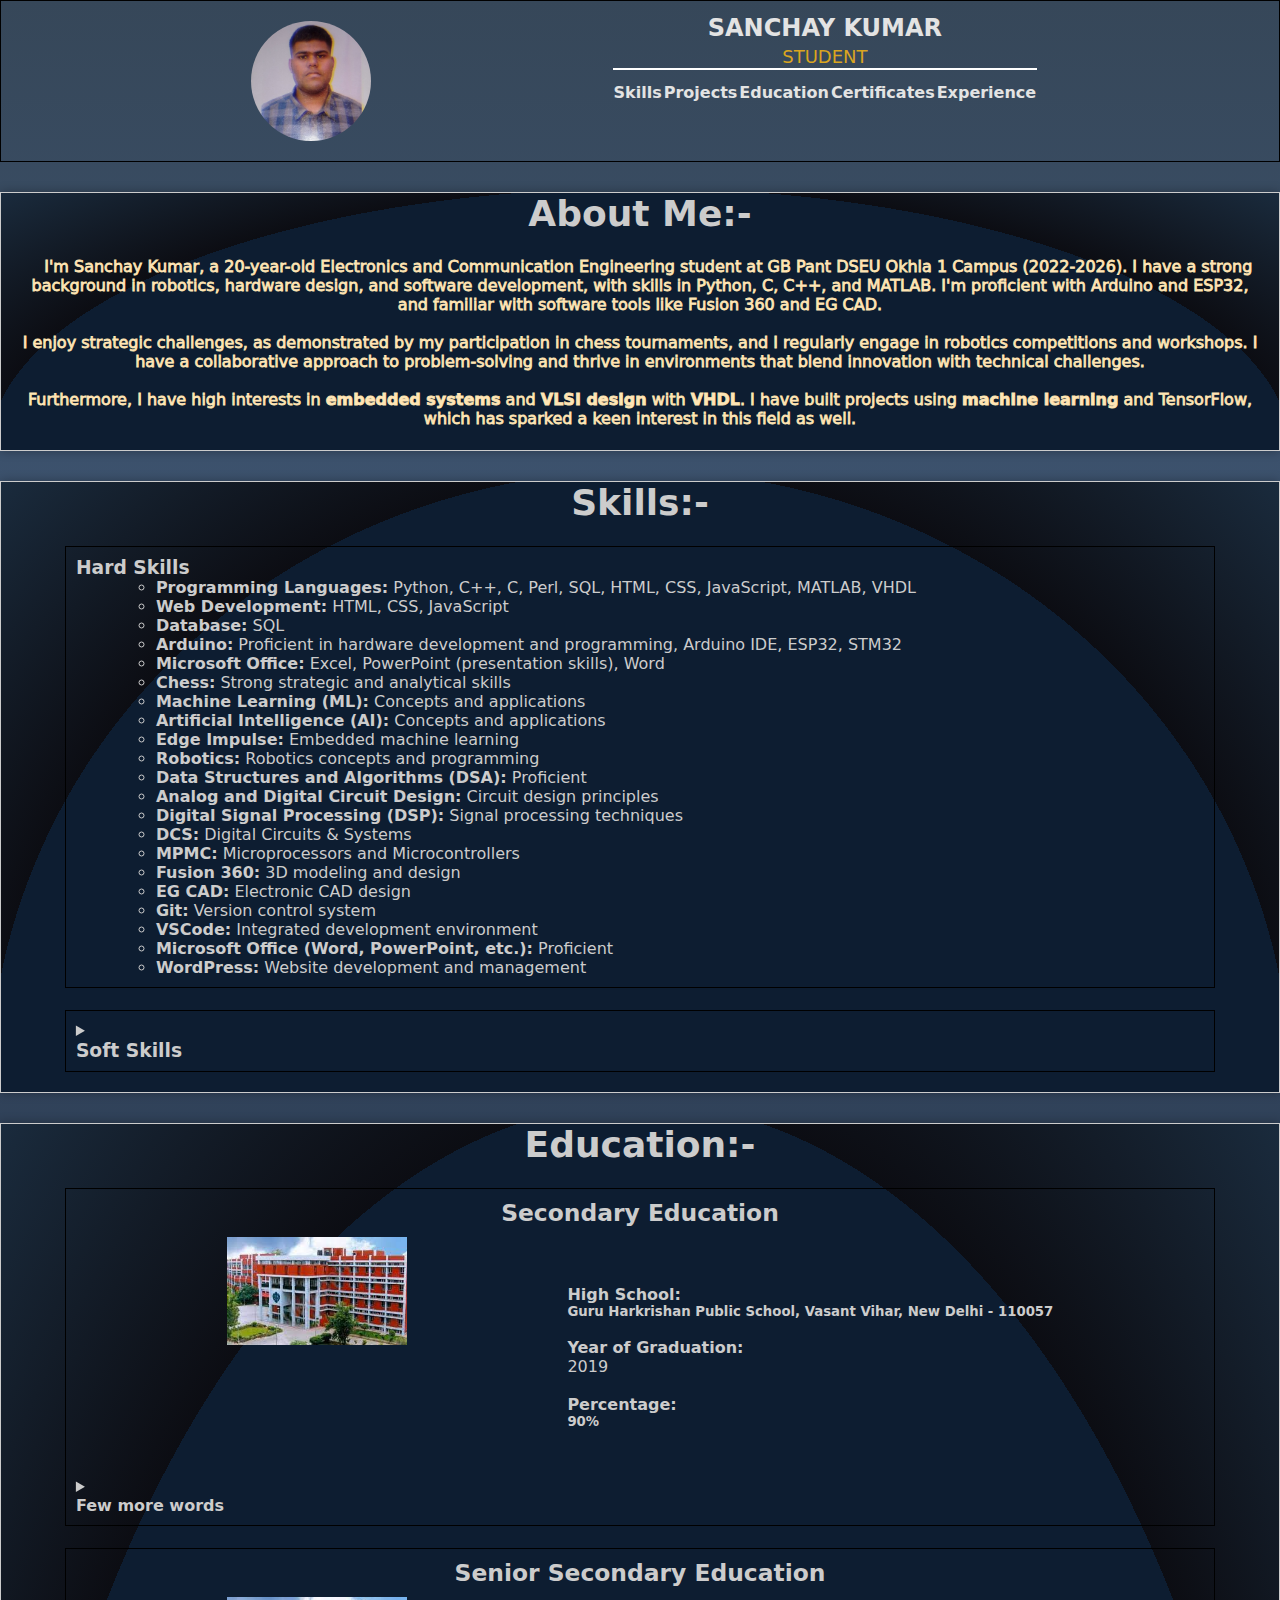
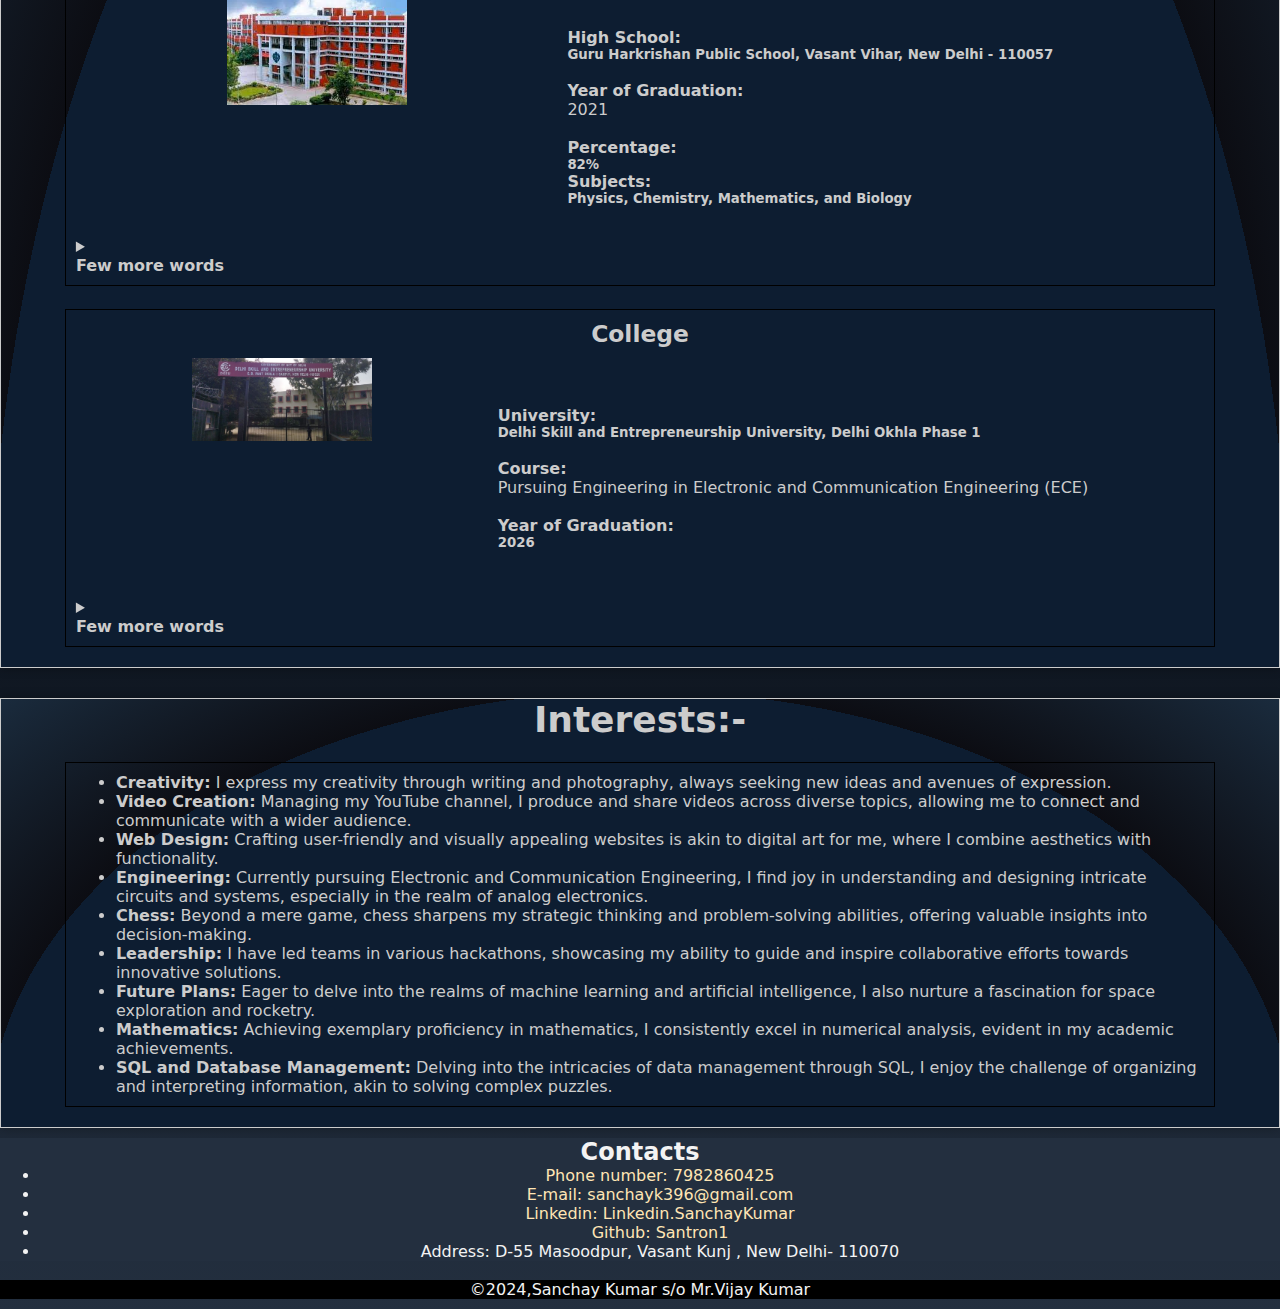
<file: resume/index.html>
<!DOCTYPE html>
<html lang="en">
<head>
    <meta charset="UTF-8">
    <meta name="viewport" content="width=device-width, initial-scale=1.0">
    <link rel="stylesheet" href="https://cdnjs.cloudflare.com/ajax/libs/font-awesome/6.4.2/css/all.min.css" integrity="sha512-z3gLpd7yknf1YoNbCzqRKc4qyor8gaKU1qmn+CShxbuBusANI9QpRohGBreCFkKxLhei6S9CQXFEbbKuqLg0DA==" crossorigin="anonymous" referrerpolicy="no-referrer" />
    <link rel="stylesheet" href="style.css">
    <title>Document</title>
</head>
<body>
    <header class="start">
       <div class="photo1"></div>
       <div>
        <table>
            <tr>
                <th colspan="4" class="name">SANCHAY KUMAR</th>
            </tr>
            <tr>
                <th colspan="4" class="prof">STUDENT</th>
            </tr>
            <tr class="cat">
                <!--<th class="margin"><a href="#Skills" class="margin"><i class="fa-solid fa-user fa-beat-fade"></i> About</a></th>-->
                <th class="margin"><a href="#Skills" class="margin"><i class="fa-solid fa-lightbulb fa-beat-fade"></i> Skills</a></th>
                <th class="margin"><a href="Achivements.html" class="margin"><i class="fa-solid fa-trophy fa-beat-fade"></i> Projects</a></th>
                <th class="margin"><a href="#education" class="margin"><i class="fa-solid fa-graduation-cap fa-beat-fade"></i> Education</a></th>
                <th class="margin"><a href="certi.html" class="margin"><i class="fa-solid fa-certificate fa-beat-fade"></i> Certificates</a></th>
                <th class="margin"><a href="exp.html" class="margin"><i class="fa-solid fa-magnet fa-beat-fade"></i> Experience</a></th>
                <!--<th class="margin"><a href="Achivements.html" class="margin"><i class="fa-solid fa-trophy fa-beat-fade"></i> Achivements</a></th>-->
            </tr>
            
        </table>
        </div>
    </header>
    <div class="info">
        <div class="st2">
            <div class="back1" id="about">
                <div class="con"><h2>About Me:-</h2></div>
                <div class="con3"><p>
                    I'm Sanchay Kumar, a 20-year-old Electronics and Communication Engineering student at GB Pant DSEU Okhla 1 Campus (2022-2026). I have a strong background in robotics, hardware design, and software development, with skills in Python, C, C++, and MATLAB. I'm proficient with Arduino and ESP32, and familiar with software tools like Fusion 360 and EG CAD.
                    <br><br>
                    I enjoy strategic challenges, as demonstrated by my participation in chess tournaments, and I regularly engage in robotics competitions and workshops. I have a collaborative approach to problem-solving and thrive in environments that blend innovation with technical challenges.
                    <br><br>
                    Furthermore, I have high interests in <strong>embedded systems</strong> and <strong>VLSI design</strong> with <strong>VHDL</strong>. I have built projects using <strong>machine learning</strong> and TensorFlow, which has sparked a keen interest in this field as well.
                </p></div>
            
            </div>
        </div>
        <div>
        <div>
           <div class="back1" id="Skills">
                <div class="con">
                    <h2>Skills:-</h2>
                </div>
                <div>
                    <div class="eduinfo1">
                        <h3>Hard Skills</h3>
                        <ul>
                            <ul>
                                <li><strong>Programming Languages:</strong> Python, C++, C, Perl, SQL, HTML, CSS, JavaScript, MATLAB, VHDL</li>
                                <li><strong>Web Development:</strong> HTML, CSS, JavaScript</li>
                                <li><strong>Database:</strong> SQL</li>
                                <li><strong>Arduino:</strong> Proficient in hardware development and programming, Arduino IDE, ESP32, STM32</li>
                                <li><strong>Microsoft Office:</strong> Excel, PowerPoint (presentation skills), Word</li>
                                <li><strong>Chess:</strong> Strong strategic and analytical skills</li>
                                <li><strong>Machine Learning (ML):</strong> Concepts and applications</li>
                                <li><strong>Artificial Intelligence (AI):</strong> Concepts and applications</li>
                                <li><strong>Edge Impulse:</strong> Embedded machine learning</li>
                                <li><strong>Robotics:</strong> Robotics concepts and programming</li>
                                <li><strong>Data Structures and Algorithms (DSA):</strong> Proficient</li>
                                <li><strong>Analog and Digital Circuit Design:</strong> Circuit design principles</li>
                                <li><strong>Digital Signal Processing (DSP):</strong> Signal processing techniques</li>
                                <li><strong>DCS:</strong> Digital Circuits & Systems</li>
                                <li><strong>MPMC:</strong> Microprocessors and Microcontrollers</li>
                                <li><strong>Fusion 360:</strong> 3D modeling and design</li>
                                <li><strong>EG CAD:</strong> Electronic CAD design</li>
                                <li><strong>Git:</strong> Version control system</li>
                                <li><strong>VSCode:</strong> Integrated development environment</li>
                                <li><strong>Microsoft Office (Word, PowerPoint, etc.):</strong> Proficient</li>
                                <li><strong>WordPress:</strong> Website development and management</li>
                              </ul>
                        </ul>                        
                    </div>
                    <div>
                        <div class="eduinfo1">
                            <details>
                                <summary><h3>Soft Skills</h3></summary>
                                <p >
                                    <h4>Leadership:</h4><h5>Successfully led a cross-functional team of five members in a project, ensuring effective collaboration and project completion.</h5> <br>
                                    <h4>Problem-Solving:</h4> <h5>Selected as a participant in the prestigious Smart India Hackathon 2023, where I developed a product from scratch, showcasing my problem-solving abilities.</h5> <br>
                                    <h4>Adaptability:</h4> <h5>As a dedicated chess player, I've honed my adaptability skills by strategizing and making quick decisions during games.</h5> <br>
                                    <h4>Communication:</h4> <h5>Effectively communicated ideas and project progress to team members, fostering a collaborative and productive work environment.</h5> <br>
                                    <h4>Time Management:</h4> <h5>Balanced academic responsibilities, leadership roles, and extracurricular activities, demonstrating strong time management skills.</h5> <br>
                                    <h4>Teamwork:</h4> <h5>Collaborated seamlessly with diverse team members, leveraging each individual's strengths to achieve common goals.</h5>
                                </p>
                            </details>
                        </div>
                    </div>
                </div>
        </div>
        <div class="contact" id="education">
            <div class="con"><h2>Education:-</h2></div>
            <div>
                <div class="eduinfo1 ">
                    <div class="part1 "><h3>Secondary Education</h3></div>
                    <div class="part2">
                        <div class="part21">
                            <div class="part211">
                                <div id="k">
                                    <div class="ach" style="background-image: url('schoolphoto.jpeg');">
                                    </div>
                                </div>
                                <div class="2112">
                                    <p>
                                    <h4>High School:</h4><h5>Guru Harkrishan Public School, Vasant Vihar, New Delhi - 110057</h5> <br>
                                    <h4>Year of Graduation:</h4> </h5>2019</h5> <br> <br>
                                    <h4>Percentage:</h4> <h5>90%</h5>
                                    </p>
                                </div>
                            </div>
                            <div class="det">
                                <details>
                                    <summary><h4>Few more words</h4></summary>
                                    <p><h5>I completed my secondary education at Guru Harkrishan Public School in Vasant Vihar, New Delhi, in the year 2019. It was a formative period in my academic journey, and I'm proud to have achieved a remarkable score of 90% in the Class X examinations.

                                        During this time, I developed a profound interest in the field of science. It was in the classrooms and laboratories of my high school that I discovered my passion for scientific exploration and learning. I dedicated myself to understanding the wonders of the natural world and the principles that govern it. This journey not only strengthened my academic foundation but also fueled my curiosity for scientific discovery.
                                        
                                        My high school experience was marked by a commitment to excellence and a relentless pursuit of knowledge in the realm of science. I believe that my strong academic performance in high school is a testament to my dedication to the subject and a reflection of my desire to make a meaningful contribution to the scientific community in the future.</h5></p>
                                </details>
                            </div>
                        </div>
                    </div>
                </div>
                <div class="eduinfo1 ">
                    <div class="part1 "><h3>Senior Secondary Education</h3></div>
                    <div class="part2">
                        <div class="part21">
                            <div class="part211">
                                <div id="k">
                                    <div class="ach" style="background-image: url('schoolphoto.jpeg');">
                                    </div>
                                </div>
                                <div class="2112">
                                    <p>
                                    <h4>High School:</h4><h5>Guru Harkrishan Public School, Vasant Vihar, New Delhi - 110057</h5> <br>
                                    <h4>Year of Graduation:</h4> </h5>2021</h5> <br> <br>
                                    <h4>Percentage:</h4> <h5>82%</h5>
                                    <h4>Subjects:</h4> <h5>Physics, Chemistry, Mathematics, and Biology</h5>
                                    </p>
                                </div>
                            </div>
                            <div class="det">
                                <details>
                                    <summary><h4>Few more words</h4></summary>
                                    <p><h5>I completed my senior secondary education at Guru Harkrishan Public School in Vasant Vihar, New Delhi, in 2021. This phase of my academic journey was crucial, and I'm proud to have achieved a notable score of 82% in the Class XII examinations.

                                        During this time, I delved into a diverse array of subjects, including Physics, Chemistry, Mathematics, and Biology. These subjects not only challenged me academically but also sparked my curiosity and passion for the sciences.
                                        
                                        My commitment to academic excellence was evident in my senior secondary results. The 82% I achieved reflects my dedication and the effort I invested in mastering these subjects. It was a rewarding experience that solidified my foundation in the sciences and mathematics.
                                        
                                        Beyond my academic accomplishments, I pursued my passion for science further. I successfully cleared both the JEE Mains and NEST exams, which are renowned for their rigorous testing of scientific knowledge. These achievements demonstrate my genuine interest in scientific research and innovation and my aspiration to contribute to the field in the future.</h5>
                                    </p>
                                </details>
                            </div>
                        </div>
                    </div>
                </div>
                <div class="eduinfo1 ">
                    <div class="part1 "><h3>College</h3></div>
                    <div class="part2">
                        <div class="part21">
                            <div class="part211">
                                <div id="k">
                                    <div class="ach" style="background-image: url('college.jpg');">
                                    </div>
                                </div>
                                <div class="2112">
                                    <p>
                                    <h4>University:</h4><h5>Delhi Skill and Entrepreneurship University, Delhi Okhla Phase 1</h5> <br>
                                    <h4>Course:</h4> </h5>Pursuing Engineering in Electronic and Communication Engineering (ECE)</h5> <br> <br>
                                    <h4>Year of Graduation:</h4> <h5>2026</h5>
                                    </p>
                                </div>
                            </div>
                            <div class="det">
                                <details>
                                    <summary><h4>Few more words</h4></summary>
                                    <p><h5>I am currently pursuing my engineering degree in Electronic and Communication Engineering (ECE) at Delhi Skill and Entrepreneurship University, located in Delhi Okhla Phase 1. As I embark on my second year, my college journey continues to be fueled by a burning passion to become an exceptional electronic and electrical engineer.

                                        The world of electronics and communication has always fascinated me, and I am determined to make a significant impact in this field. I firmly believe that the fusion of electronics and computing sciences can lead to groundbreaking innovations. My goal is to bridge the gap between these two disciplines and reduce barriers that hinder their seamless integration.
                                        
                                        My enthusiasm extends to the realm of front-end development, where I find immense satisfaction in creating user-friendly interfaces and applications. I view this as an essential skill that complements my engineering aspirations, allowing me to make technology more accessible and user-friendly.
                                        
                                        One of my current areas of interest within electronics is Digital Communication Systems (D.C.S.), a subject that captivates me with its potential for transforming communication technologies.
                                        
                                        My college experience at Delhi Skill and Entrepreneurship University is not only about gaining knowledge but also about actively working towards my vision of a future where electronic engineering and computing harmoniously coexist. I am committed to honing my skills, embracing challenges, and transforming my passion into a reality that benefits society as a whole.</h5>
                                    </p>
                                </details>
                            </div>
                        </div>
                    </div>
                </div>
            </div>
        </div>
    </div>
    <div>
        <div>
        <div>
            <div class="contact" id="in">
                <div class="con">
                    <h2>Interests:-</h2>
                </div>
                <div class="eduinfo1">
                    <ul>
                        <li>
                            <strong>Creativity:</strong> I express my creativity through writing and photography, always seeking new ideas and avenues of expression.
                        </li>
                        <li>
                            <strong>Video Creation:</strong> Managing my YouTube channel, I produce and share videos across diverse topics, allowing me to connect and communicate with a wider audience.
                        </li>
                        <li>
                            <strong>Web Design:</strong> Crafting user-friendly and visually appealing websites is akin to digital art for me, where I combine aesthetics with functionality.
                        </li>
                        <li>
                            <strong>Engineering:</strong> Currently pursuing Electronic and Communication Engineering, I find joy in understanding and designing intricate circuits and systems, especially in the realm of analog electronics.
                        </li>
                        <li>
                            <strong>Chess:</strong> Beyond a mere game, chess sharpens my strategic thinking and problem-solving abilities, offering valuable insights into decision-making.
                        </li>
                        <li>
                            <strong>Leadership:</strong> I have led teams in various hackathons, showcasing my ability to guide and inspire collaborative efforts towards innovative solutions.
                        </li>
                        <li>
                            <strong>Future Plans:</strong> Eager to delve into the realms of machine learning and artificial intelligence, I also nurture a fascination for space exploration and rocketry.
                        </li>
                        <li>
                            <strong>Mathematics:</strong> Achieving exemplary proficiency in mathematics, I consistently excel in numerical analysis, evident in my academic achievements.
                        </li>
                        <li>
                            <strong>SQL and Database Management:</strong> Delving into the intricacies of data management through SQL, I enjoy the challenge of organizing and interpreting information, akin to solving complex puzzles.
                        </li>
                    </ul>
                </div>
        </div>
    </div>
    <footer class="footer">
        <div class="footer-container">
            <h2>Contacts</h2>
            <ul>
                <li><i class="fa-solid fa-phone fa-bounce"></i> <a href="tel:7982860425" class="li">Phone number: 7982860425</a></li>
                <li><i class="fa-solid fa-at fa-bounce"></i> <a href="mailto:sanchayk396@gmail.com" class="li">E-mail: sanchayk396@gmail.com</a></li>
                <li><i class="fa-brands fa-linkedin fa-bounce"></i> <a href="https://www.linkedin.com/in/sanchay-kumar-779325275/" class="li">Linkedin: Linkedin.SanchayKumar</a></li>
                <li><i class="fa-brands fa-github fa-bounce"></i> <a href="https://github.com/santron1" class="li">Github: Santron1</a></li>
                <li><i class="fa-solid fa-house fa-bounce"></i> Address: D-55 Masoodpur, Vasant Kunj , New Delhi- 110070</li>
            </ul>
        </div>
        <br>
        <div>
            <div class="footer-container1">
                ©2024,Sanchay Kumar s/o Mr.Vijay Kumar
            </div>
        </div>
    </footer>
    
</body>
</html>
</file>
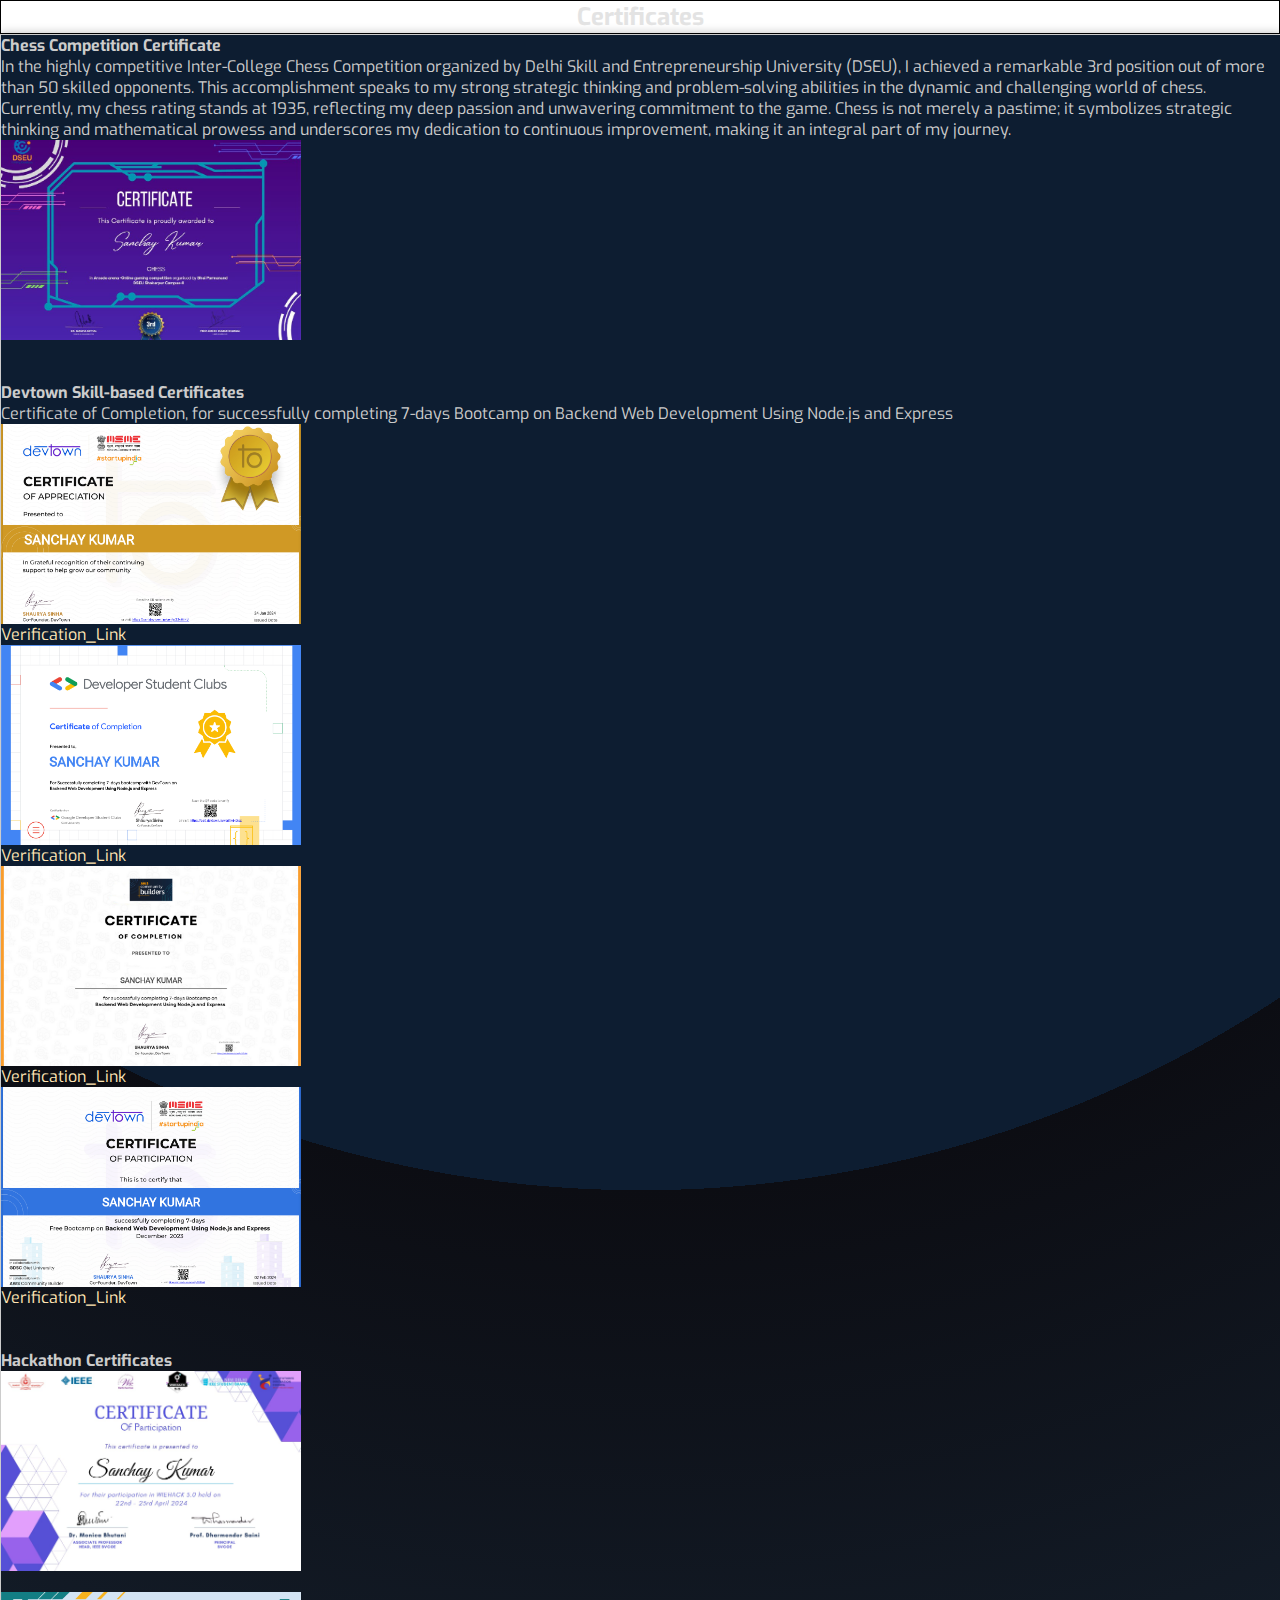
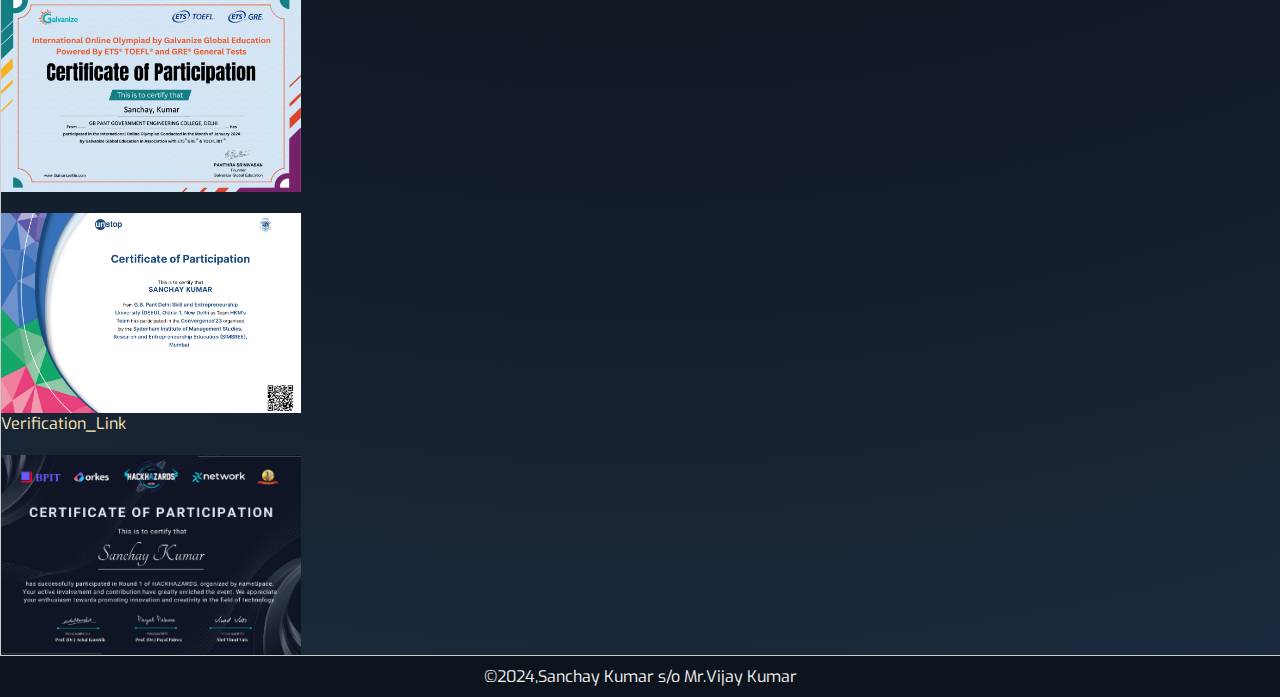
<file: resume/certi.html>
<!DOCTYPE html>
<html lang="en">
<head>
    <meta charset="UTF-8">
    <meta name="viewport" content="width=device-width, initial-scale=1.0">
    <title>Document</title>
    <link rel="stylesheet" href="ach.css">
</head>
<body class="area">
    <header class="start">
        Certificates
    </header>
    <div class="contact01">
        <div>
            <h4>Chess Competition Certificate</h4>
            <p>In the highly competitive Inter-College Chess Competition organized by Delhi Skill and Entrepreneurship University (DSEU), I achieved a remarkable 3rd position out of more than 50 skilled opponents. This accomplishment speaks to my strong strategic thinking and problem-solving abilities in the dynamic and challenging world of chess. Currently, my chess rating stands at 1935, reflecting my deep passion and unwavering commitment to the game. Chess is not merely a pastime; it symbolizes strategic thinking and mathematical prowess and underscores my dedication to continuous improvement, making it an integral part of my journey.</p>
            <div class="image-container1" style="background-image: url('chess-certificate.jpeg');"></div>
        </div>
        <br>
        <br>
        <div>
            <h4>Devtown Skill-based Certificates</h4>
            <p>Certificate of Completion, for successfully completing 7-days Bootcamp on Backend Web Development Using Node.js and Express</p>
            <div class="image-container1" style="background-image: url('dev1.png');"></div>
            <a href="https://www.cert.devtown.in/verify/Z2vHtHV" class="li">Verification_Link</a>
            <br>
            <div class="image-container1" style="background-image: url('dev2.png');"></div>
            <a href="https://www.cert.devtown.in/verify/HlXex" class="li">Verification_Link</a>
            <br>
            <div class="image-container1" style="background-image: url('dev3.png');"></div>
            <a href="https://www.cert.devtown.in/verify/1FLNst" class="li">Verification_Link</a>
            <br>
            <div class="image-container1" style="background-image: url('dev4.png');"></div>
            <a href="https://www.cert.devtown.in/verify/262Mel" class="li">Verification_Link</a>
        </div>
        <br>
        <br>
        <div>
            <h4>Hackathon Certificates</h4>
            <ul>
                <li>
                    <div class="image-container1" style="background-image: url('hack1.jpg');"></div>
                    <br>
                    <div class="image-container1" style="background-image: url('hack2.png');"></div>
                    <br>
                    <div class="image-container1" style="background-image: url('hack3.png');"></div>
                    <a href="https://unstop.com/certificate-preview/a9bde91a-ccd8-40fb-9d08-821ef6ef653f" class="li">Verification_Link</a>
                    <br>
                    <br>
                    <div class="image-container1" style="background-image: url('hack4.png');"></div>
                </li>
            </ul>
        </div>
    </div>
<footer>
<ul class="circles">
        <li></li>
        <li></li>
        <li></li>
        <li></li>
        <li></li>
        <li></li>
        <li></li>
        <li></li>
        <li></li>
        <li></li>
</ul>
<div class="footer-container">
    ©2024,Sanchay Kumar s/o Mr.Vijay Kumar
</div>
</footer>
</body>
</html>
</file>
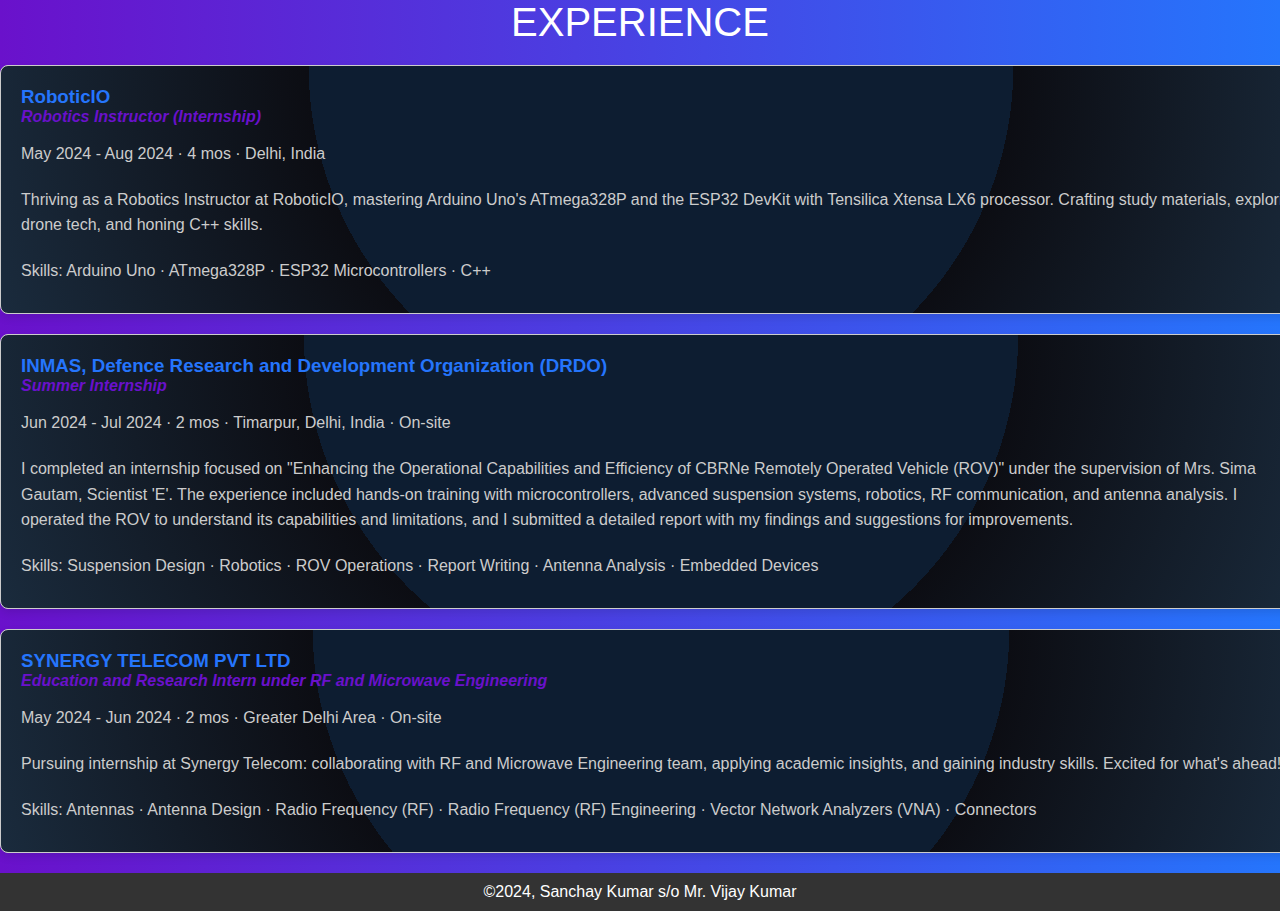
<file: resume/exp.html>
<!DOCTYPE html>
<html lang="en">
<head>
    <meta charset="UTF-8">
    <meta name="viewport" content="width=device-width, initial-scale=1.0">
    <title>Experience & Certificates</title>
    <link rel="stylesheet" href="ach.css">
    <style>
        body {
            font-family: Arial, sans-serif;
            color: #333;
            background-color: #f4f4f4;
            margin: 0;
            padding: 0;
        }
        .area {
            /*padding: 20px;*/
            background: linear-gradient(to right, #6a11cb, #2575fc);
        }
        header {
            text-align: center;
            font-size: 2.5em;
            color: #fff;
            margin-bottom: 20px;
            text-transform: uppercase;
        }
        .contact01 {
            background-color: #fff;
            padding: 20px;
            margin-bottom: 20px;
            border-radius: 8px;
            box-shadow: 0 4px 8px rgba(0, 0, 0, 0.1);
        }
        h3, h4 {
            color: #2575fc;
        }
        p.position {
            font-weight: bold;
            color: #6a11cb;
        }
        p.details {
            margin: 10px 0;
            line-height: 1.6;
        }
        .li {
            display: block;
            text-decoration: none;
            color: #6a11cb;
            margin: 10px 0;
        }
        .footer-container {
            text-align: center;
            padding: 10px;
            background-color: #333;
            color: #fff;
            position: relative;
        }
        footer ul.circles {
            position: absolute;
            top: 0;
            left: 0;
            width: 100%;
            height: 100%;
            overflow: hidden;
            z-index: -1;
        }
        footer ul.circles li {
            position: absolute;
            display: block;
            list-style: none;
            width: 20px;
            height: 20px;
            background: rgba(255, 255, 255, 0.15);
            animation: animate 25s linear infinite;
            bottom: -150px;
        }
        @keyframes animate {
            0% {
                transform: translateY(0);
            }
            100% {
                transform: translateY(-1000px) rotate(360deg);
            }
        }
    </style>
</head>
<body class="area">

    <header>
        Experience
    </header>

    <!-- Experience Section -->
    <div class="contact01">
        <h3>RoboticIO</h3>
        <p class="position">Robotics Instructor (Internship)</p>
        <p class="details">May 2024 - Aug 2024 · 4 mos · Delhi, India</p>
        <p class="details">Thriving as a Robotics Instructor at RoboticIO, mastering Arduino Uno's ATmega328P and the ESP32 DevKit with Tensilica Xtensa LX6 processor. Crafting study materials, exploring drone tech, and honing C++ skills.</p>
        <p class="details">Skills: Arduino Uno · ATmega328P · ESP32 Microcontrollers · C++</p>
    </div>

    <div class="contact01">
        <h3>INMAS, Defence Research and Development Organization (DRDO)</h3>
        <p class="position">Summer Internship</p>
        <p class="details">Jun 2024 - Jul 2024 · 2 mos · Timarpur, Delhi, India · On-site</p>
        <p class="details">I completed an internship focused on "Enhancing the Operational Capabilities and Efficiency of CBRNe Remotely Operated Vehicle (ROV)" under the supervision of Mrs. Sima Gautam, Scientist 'E'. The experience included hands-on training with microcontrollers, advanced suspension systems, robotics, RF communication, and antenna analysis. I operated the ROV to understand its capabilities and limitations, and I submitted a detailed report with my findings and suggestions for improvements.</p>
        <p class="details">Skills: Suspension Design · Robotics · ROV Operations · Report Writing · Antenna Analysis · Embedded Devices</p>
    </div>

    <div class="contact01">
        <h3>SYNERGY TELECOM PVT LTD</h3>
        <p class="position">Education and Research Intern under RF and Microwave Engineering</p>
        <p class="details">May 2024 - Jun 2024 · 2 mos · Greater Delhi Area · On-site</p>
        <p class="details">Pursuing internship at Synergy Telecom: collaborating with RF and Microwave Engineering team, applying academic insights, and gaining industry skills. Excited for what's ahead!</p>
        <p class="details">Skills: Antennas · Antenna Design · Radio Frequency (RF) · Radio Frequency (RF) Engineering · Vector Network Analyzers (VNA) · Connectors</p>
    </div>

    <!-- Footer Section -->
    <footer>
        <ul class="circles">
            <li></li>
            <li></li>
            <li></li>
            <li></li>
            <li></li>
            <li></li>
            <li></li>
            <li></li>
            <li></li>
            <li></li>
        </ul>
        <div class="footer-container">
            ©2024, Sanchay Kumar s/o Mr. Vijay Kumar
        </div>
    </footer>
</body>
</html>
</file>
<file: resume/style.css>
* {
  margin: 0;
  font-family: system-ui, -apple-system, BlinkMacSystemFont, 'Segoe UI', Roboto, Oxygen, Ubuntu, Cantarell, 'Open Sans', 'Helvetica Neue', sans-serif,Helvetica,Arial;
  box-sizing: border-box;
}

body {
  background: linear-gradient(to bottom, #364759ff, rgb(63, 87, 119), #232F3Fff, #0D141Eff, #232F3Fff);
}

.start {
  height: auto;
  display: flex;
  border: 1px solid black;
  background-image: url("https://lh5.googleusercontent.com/proxy/xvtq6_782kBajCBr0GISHpujOb51XLKUeEOJ2lLPKh12-xNBTCtsoHT14NQcaH9l4JhatcXEMBkqgUeCWhb3XhdLnD1BiNzQ_LVydwg=w3840-h2160-p-k-no-nd-mv");
  background-size: cover;
  background-repeat: no-repeat;
  background-position: center;
  align-content: center;
  justify-content: space-evenly;
  flex-wrap: wrap;
  padding: 10px;
}

.photo1 {
  height: 120px; 
  width: 120px; 
  border-radius: 50%;
  background-image: url(my.jpeg);
  background-size: cover;
  background-position: center;
  background-repeat: no-repeat;
  margin: 10px; 
}


.name {
  width: 100%; 
  font-size: 24px; 
  font-weight: 700;
  color: #E3E3E3;
}

.prof {
  width: 100%; 
  font-size: 18px; 
  font-weight: 500;
  text-decoration: none;
  color: goldenrod;
  border-bottom: 2px solid white;
}

.inborder {
  width: 100%;
  border-bottom: 1px solid #789391;
}

.cat {
  width: 100%; 
  font-size: 16px;
  font-weight: 500;
  display: flex;
  align-items: center;
  justify-content: space-evenly;
  margin-top: 10px;
  margin-bottom: 10px; 
}

.margin {
  text-decoration: none;
  color: #E3E3E3;
}

.margin:hover {
  font-size: 20px; 
  color: gold;
}

.contact {
  width: 100%;
  color: #CCCCCC;
  margin-top: 30px;
  display: flex;
  flex-direction: column; 
  background: radial-gradient(ellipse at bottom, #0d1d31 72%, #0c0d13 20%, #1a2b3d 100%);
  border: 1px solid #ccc; 
  box-shadow: 0 0 10px rgba(0, 0, 0, 0.3);
}

.back1{
  width: 100%;
  color: #CCCCCC;
  margin-top: 30px;
  display: flex;
  flex-direction: column; 
  background: radial-gradient(ellipse at bottom, #0d1d31 72%, #0c0d13 20%, #1a2b3d 100%);
  border: 1px solid #ccc; 
  box-shadow: 0 0 10px rgba(0, 0, 0, 0.3);
}

.con {
  font-size: 24px; 
  display: flex;
  justify-content: center;
}

.con1 {
  display: flex;
  flex-direction: column;
  margin: 10px;
}
.con12 {
  display: flex;
  flex-direction: column;
  margin: 10px;
  background-color: #333333;
}
.con2 {
  font-size: 18px; 
  font-weight: 400;
  margin: 10px 0;
  display: flex;
  justify-content: center;
}

.li {
  text-decoration: none;
  color: #FFE5B4;
}

.st2 {
  display: flex;
  flex-direction: column;
}

.con3 {
  height: auto;
  padding: 10px;
}

p {
  text-indent: 16.5px;
  margin: 12.5px 10px;
  color: #FFE5B4;
  -webkit-text-stroke-width: 0.8px;
  text-align: center;
}
.education{
  height: auto;
  display: flex;
  border: 1px solid black;
  background-color: #333333;
  align-content: center;
  justify-content: space-evenly;
  flex-wrap: wrap; 
  padding: 10px; 
}
.eduinfo1{
  height: auto;
  padding: 10px;
  display: flex;
  display: block;
  border: 1px solid black;
  margin-left: 5%;
  margin-right: 5%;
  margin-top: 22.5px;
  margin-bottom: 20px;
}
.part1{
  font-size: 20px; 
  display: flex;
  justify-content: center;
}
.part2{
  display: flex;
  display: block;
}

.part21{
  height: auto;
  display: flex;
  display: block;
}
.part211{
  height:auto;
  display: flex;
  justify-content: space-evenly;
  margin-top: 10px;

}
.part211 {
  display: flex;
  align-items: center; 
  justify-content: space-evenly;
}

.part211 {
  display: flex;
  align-items: center; 
}

#k {
  margin-right: 10px;
}

.ach {
  height: 240px;
  width: 180px;
  background-size: contain;
  background-repeat: no-repeat;
  margin: 0 auto;
  display: flex;
  justify-content: center;
  align-items: center;
  transition: transform 0.2s; 
}

.ach:hover {
  transform: scale(2.4);
}
footer {
  background-color:#232F3Fff #0D141Eff; 
  color: #fff; 
  text-align: center;
  padding: 10px 0;
}

.footer-container {
  max-width: 100%;
  margin: 0 auto;
  background-color: #232F3Fff ;
  color: #f3f3f3;
}
.footer-container1 {
  max-width: 100%;
  margin: 0 auto;
  background-color: #000 ;
  color: #f3f3f3;
}

@media (max-width: 375px) {
  .start {
      flex-direction: column;
  }

  .photo1 {
      margin: 0 auto; 
  }

  .name {
      font-size: 20px;
  }

  .prof {
      font-size: 16px;
  }

  .cat {
      font-size: 14px;
  }
}
</file>
<file: resume/ach.css>
@import url('https://fonts.googleapis.com/css?family=Exo:400,700');

*{
    margin: 0px;
    padding: 0px;
}

body{
    font-family: 'Exo', sans-serif;
}


.context {
    width: 100%;
    position: absolute;
    top:50vh;
    
}

.context h1{
    text-align: center;
    color: #fff;
    font-size: 50px;
}
.model-viewer {
    width: 100%;
    height: 400px; /* Adjust height as needed */
  }


.area{ 
    background: transparent;  
    width: 100%;
    height:100vh;  
}
.start {
    height: auto;
    display: flex;
    border: 1px solid black;
    background-image: url("https://img.freepik.com/free-vector/black-abstract-background_1393-348.jpg?size=626&ext=jpg&ga=GA1.1.1224184972.1715472000&semt=ais_user");
    background-size: cover;
    background-repeat: no-repeat;
    background-position: center;
    align-content: center;
    justify-content: space-evenly;
    flex-wrap: wrap;
    font-size: 24px; 
    font-weight: 700;
    color: #E3E3E3;
  }
.circles{
    position: absolute;
    top: 0;
    left: 0;
    width: 100%;
    height: 100%;
    overflow: hidden;
}

.circles li{
    position: absolute;
    display: block;
    list-style: none;
    width: 20px;
    height: 20px;
    background: rgba(255, 255, 255, 0.2);
    animation: animate 25s linear infinite;
    bottom: -150px;
    
}

.circles li:nth-child(1){
    left: 25%;
    width: 80px;
    height: 80px;
    animation-delay: 0s;
}


.circles li:nth-child(2){
    left: 10%;
    width: 20px;
    height: 20px;
    animation-delay: 2s;
    animation-duration: 12s;
}

.circles li:nth-child(3){
    left: 70%;
    width: 20px;
    height: 20px;
    animation-delay: 4s;
}

.circles li:nth-child(4){
    left: 40%;
    width: 60px;
    height: 60px;
    animation-delay: 0s;
    animation-duration: 18s;
}

.circles li:nth-child(5){
    left: 65%;
    width: 20px;
    height: 20px;
    animation-delay: 0s;
}

.circles li:nth-child(6){
    left: 75%;
    width: 110px;
    height: 110px;
    animation-delay: 3s;
}

.circles li:nth-child(7){
    left: 35%;
    width: 150px;
    height: 150px;
    animation-delay: 7s;
}

.circles li:nth-child(8){
    left: 50%;
    width: 25px;
    height: 25px;
    animation-delay: 15s;
    animation-duration: 45s;
}

.circles li:nth-child(9){
    left: 20%;
    width: 15px;
    height: 15px;
    animation-delay: 2s;
    animation-duration: 35s;
}

.circles li:nth-child(10){
    left: 85%;
    width: 150px;
    height: 150px;
    animation-delay: 0s;
    animation-duration: 11s;
}
.contact {
    width: 100%;
    color: #CCCCCC;
    display: flex;
    flex-direction: column; 
    background: radial-gradient(ellipse at bottom, #0d1d31 72%, #0c0d13 20%, #1a2b3d 100%);
    border: 1px solid #ccc; 
    box-shadow: 0 0 10px rgba(0, 0, 0, 0.3);
  }
.image-container {
    background-size: cover; 
    background-image: url('robo1.png');
    background-position: center; 
    width: 300px; 
    height: 200px; 
}
.position {
    font-style: italic;
    margin-bottom: 5px;
}

.details {
    margin-bottom: 10px;
}

.footer-container {
    max-width: 100%;
    margin: 0 auto;
    background-color: #0D141Eff;
    color: #f3f3f3;
    text-align: center;
  padding: 10px 0;
  }
  .footer-container1 {
    max-width: 100%;
    margin: 0 auto;
    background-color: #000 ;
    color: #f3f3f3;
    text-align: center;
  }
  .contact01 {
    width: 100%;
    color: #CCCCCC;
    display: flex;
    flex-direction: column; 
    background: radial-gradient(circle at top, #0d1d31 50%, #0c0d13 20%, #1a2b3d 100%);
    border: 1px solid #ccc; 
    box-shadow: 0 0 10px rgba(0, 0, 0, 0.3);
  }
  .ach {
    height: 240px;
    width: 180px;
    background-size: contain;
    background-repeat: no-repeat;
    margin: 0 auto;
    display: flex;
    justify-content: center;
    align-items: center ;
    transition: transform 0.2s;
    background-image: url('robo1.png');
  }
  .image-container1 {
    background-size: cover; 
    background-position: center; 
    width: 300px; 
    height: 200px; 
    transition: transform 0.2s;
}
  
  .ach:hover {
    transform: scale(2.4);
  }

  .li {
    text-decoration: none;
    color: #FFE5B4;
  }


@keyframes animate {

    0%{
        transform: translateY(0) rotate(0deg);
        opacity: 1;
        border-radius: 0;
    }

    100%{
        transform: translateY(-1000px) rotate(720deg);
        opacity: 0;
        border-radius: 50%;
    }

}
@media (max-width: 375px) {
    .context h1 {
        font-size: 24px;
    }

    .circles li {
        width: 10px;
        height: 10px;
    }
}
@media (max-width: 768px) {
    .area {
        height: auto;
    }
}
</file>
